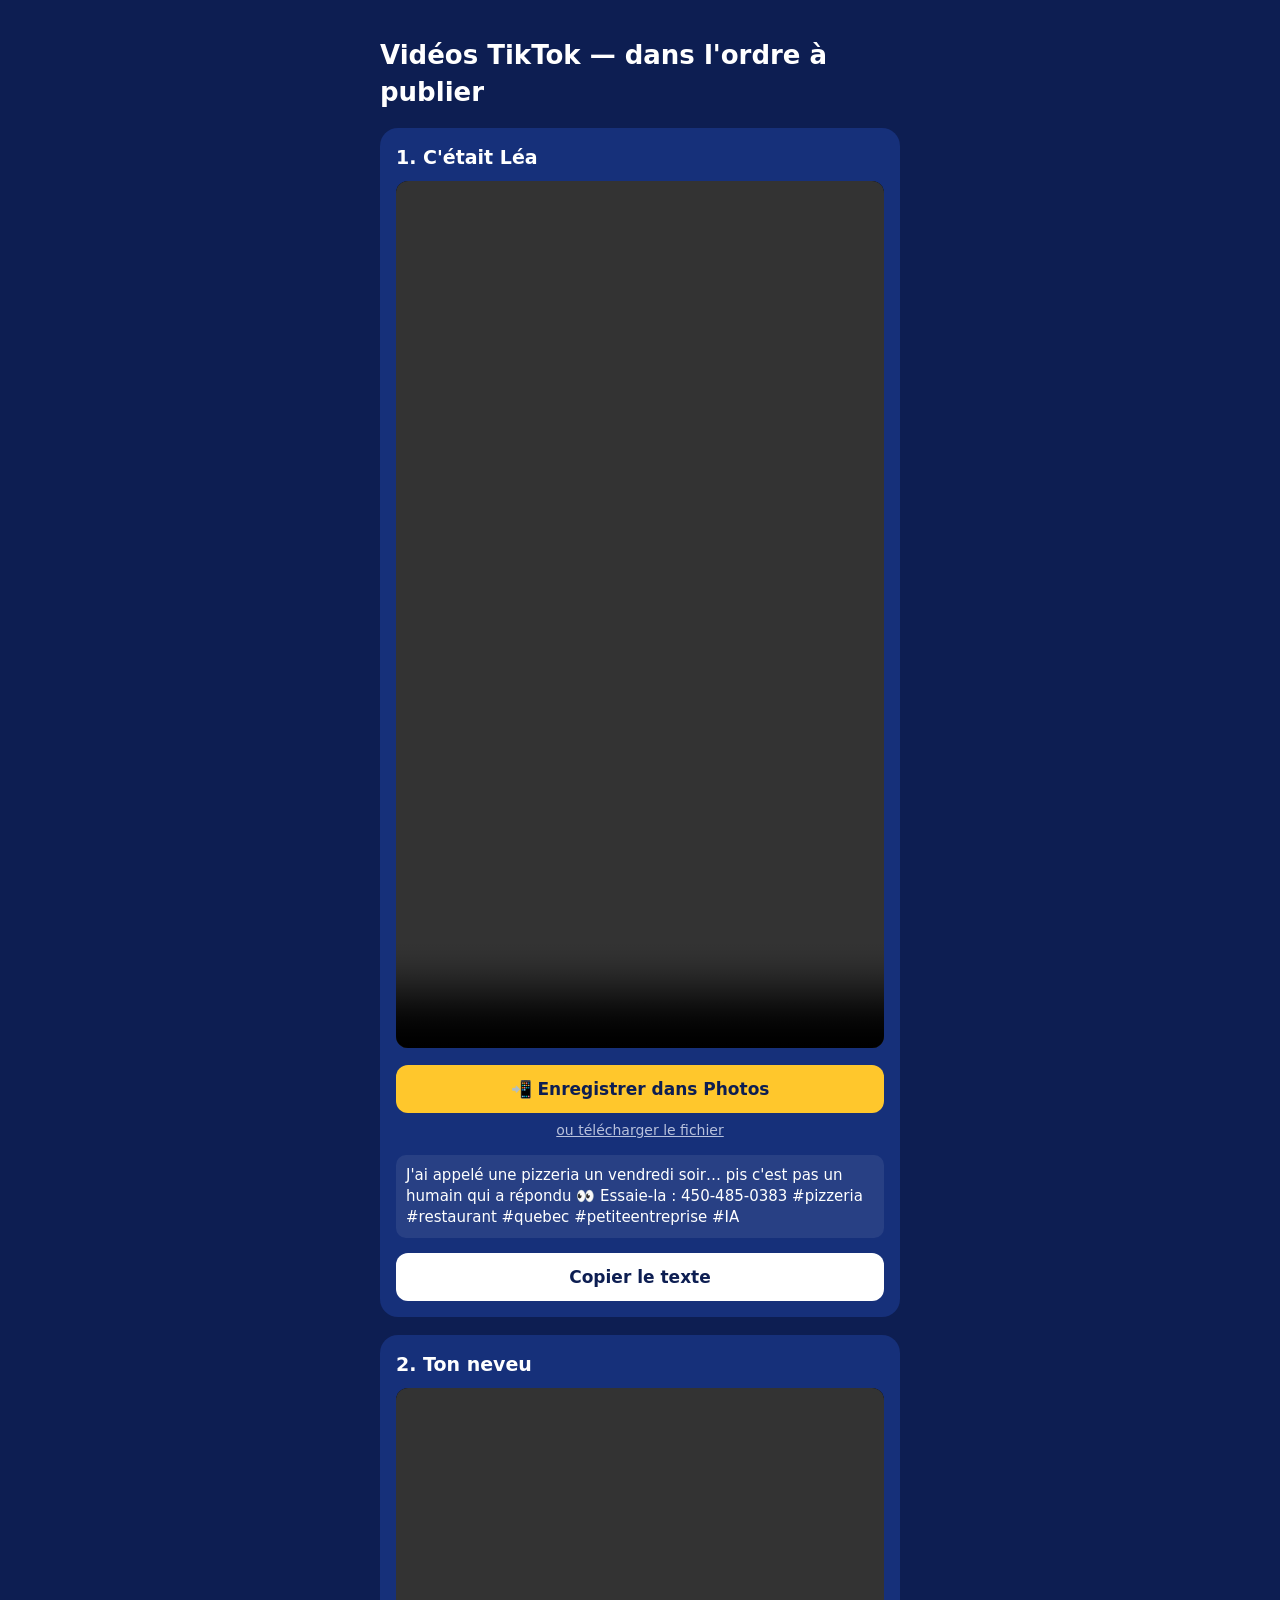
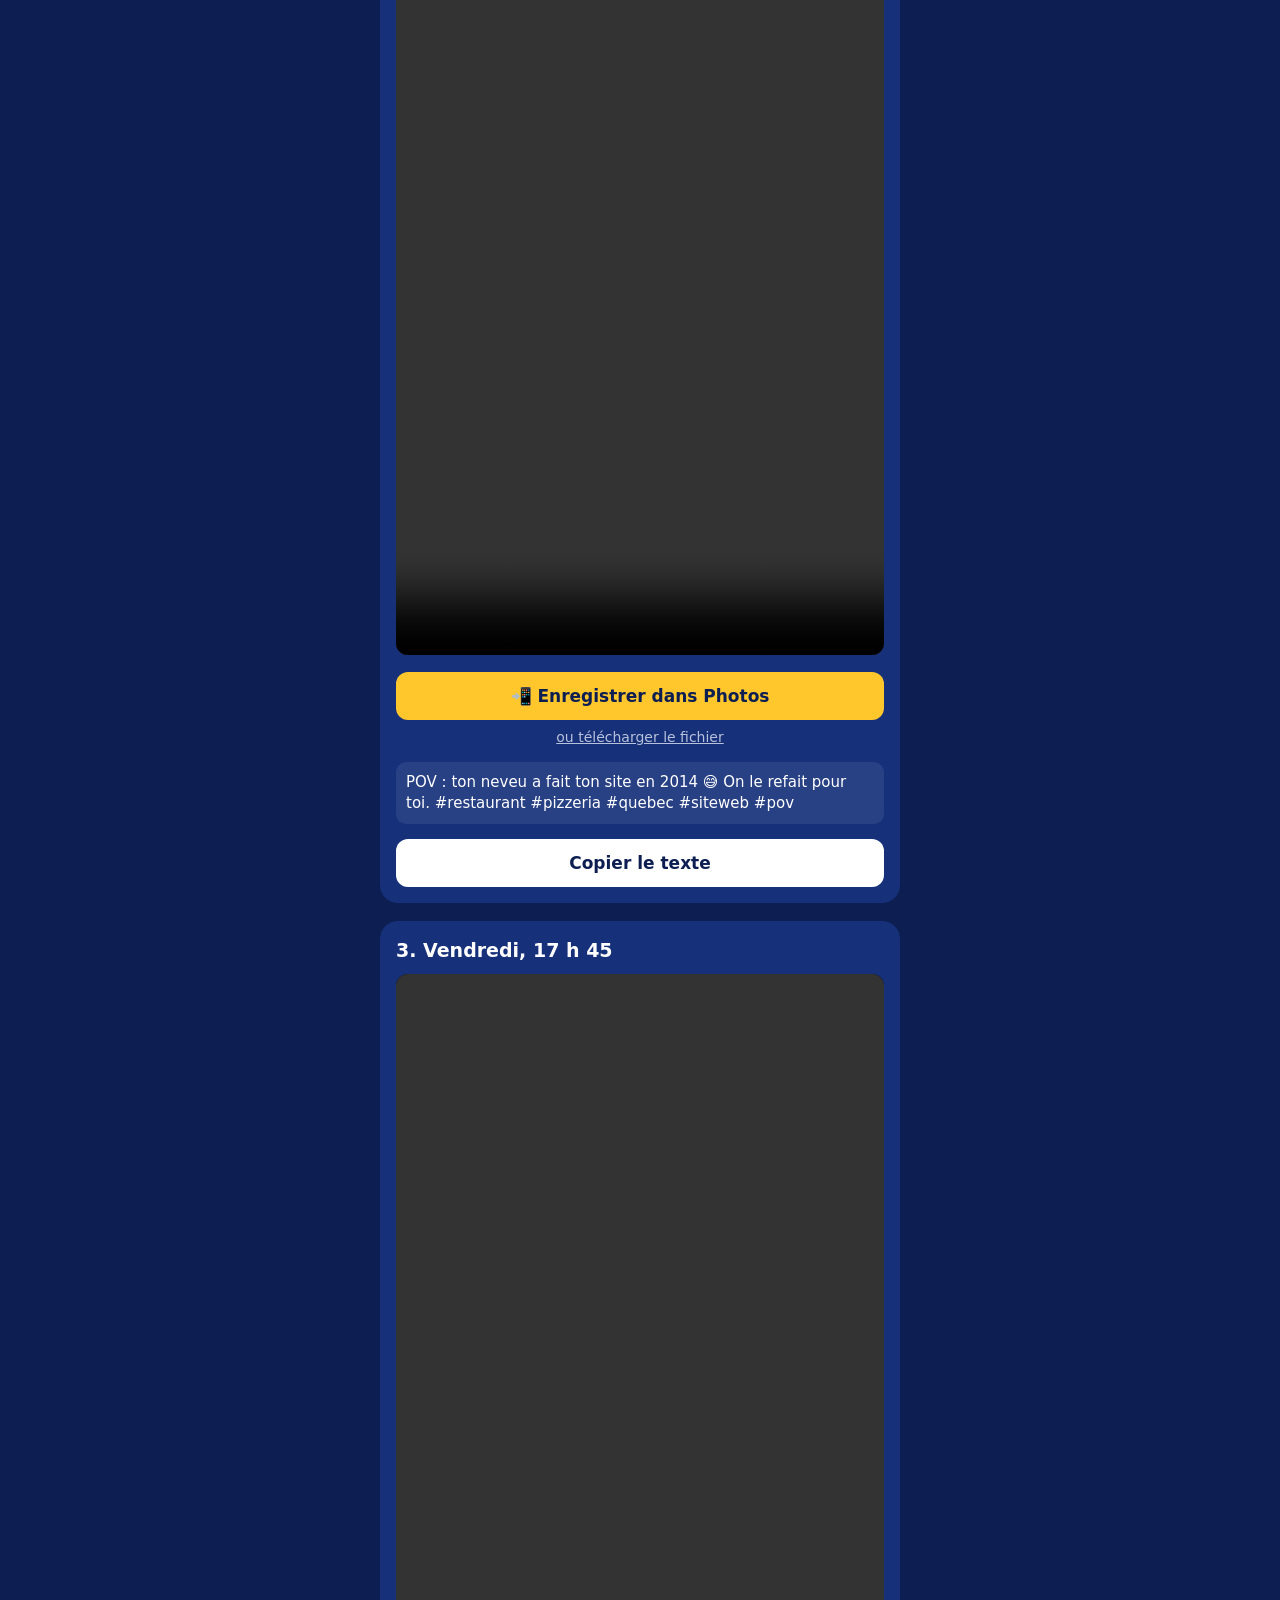
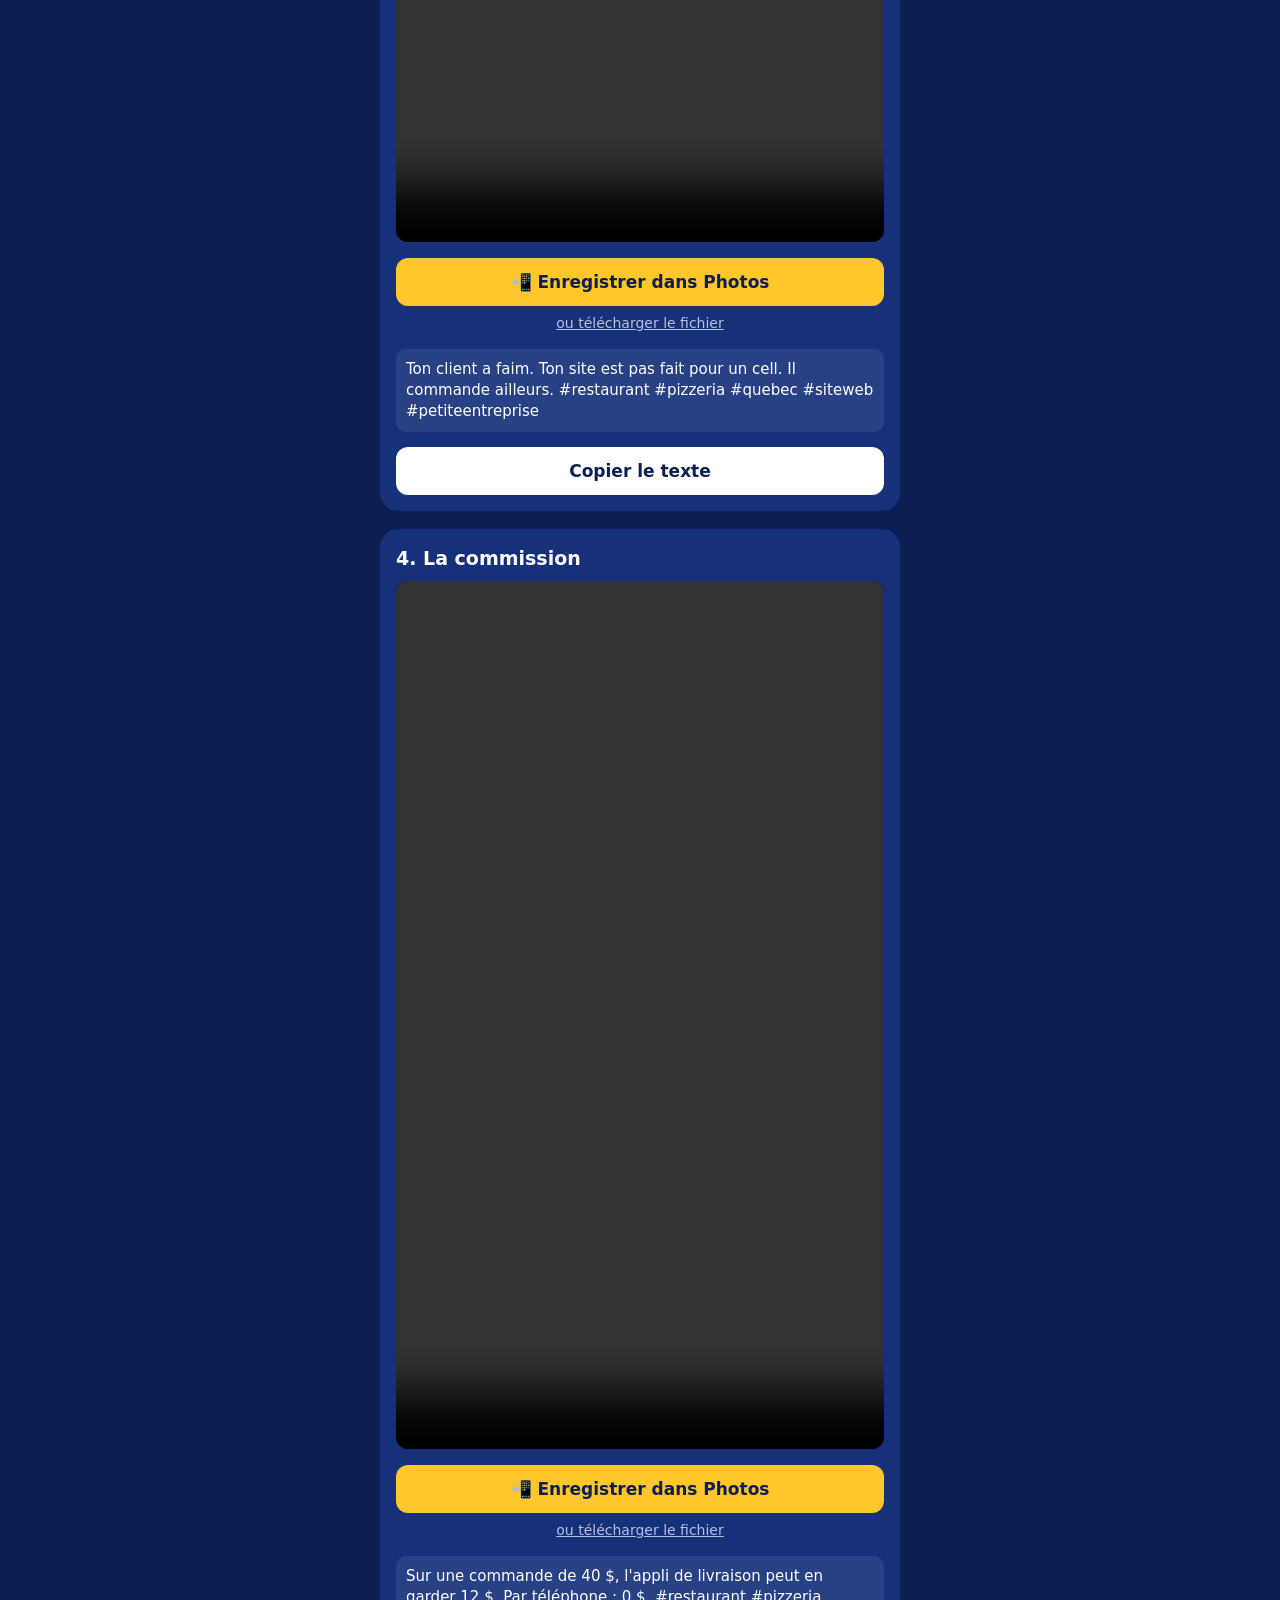
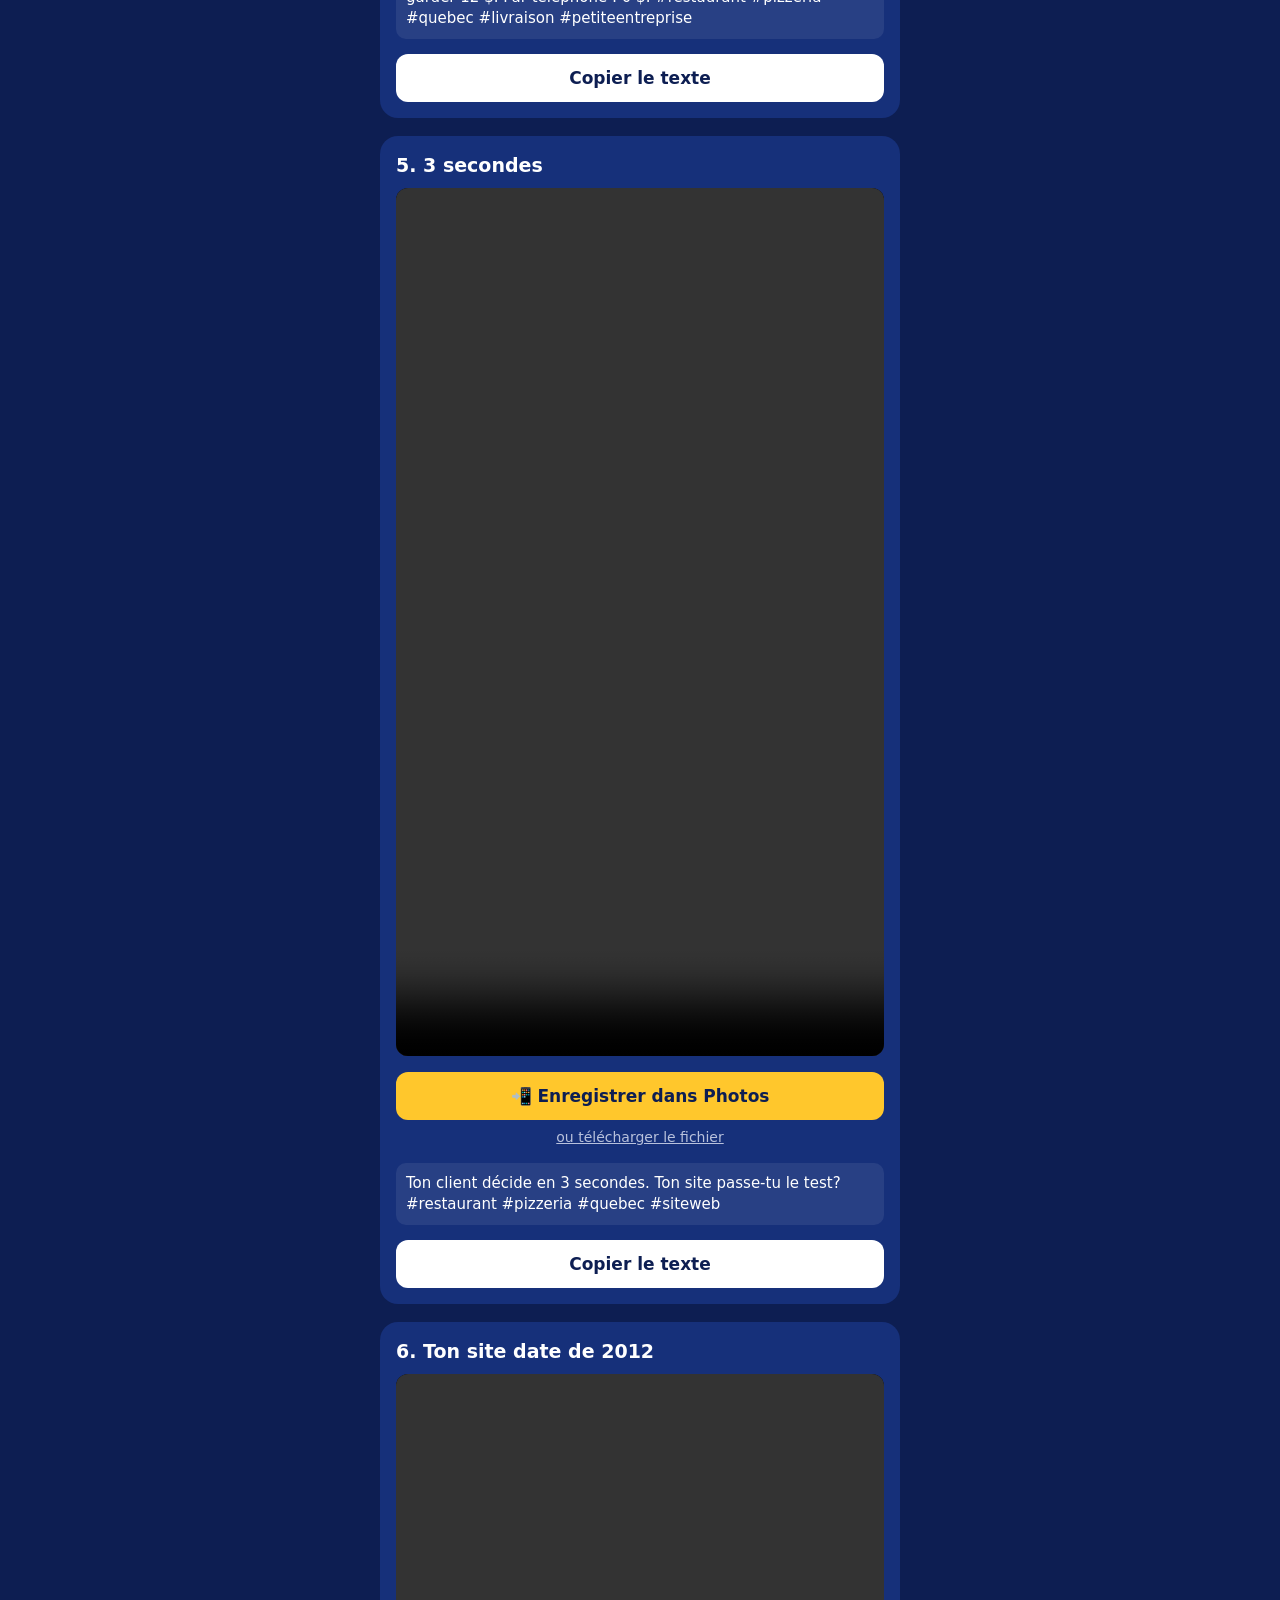
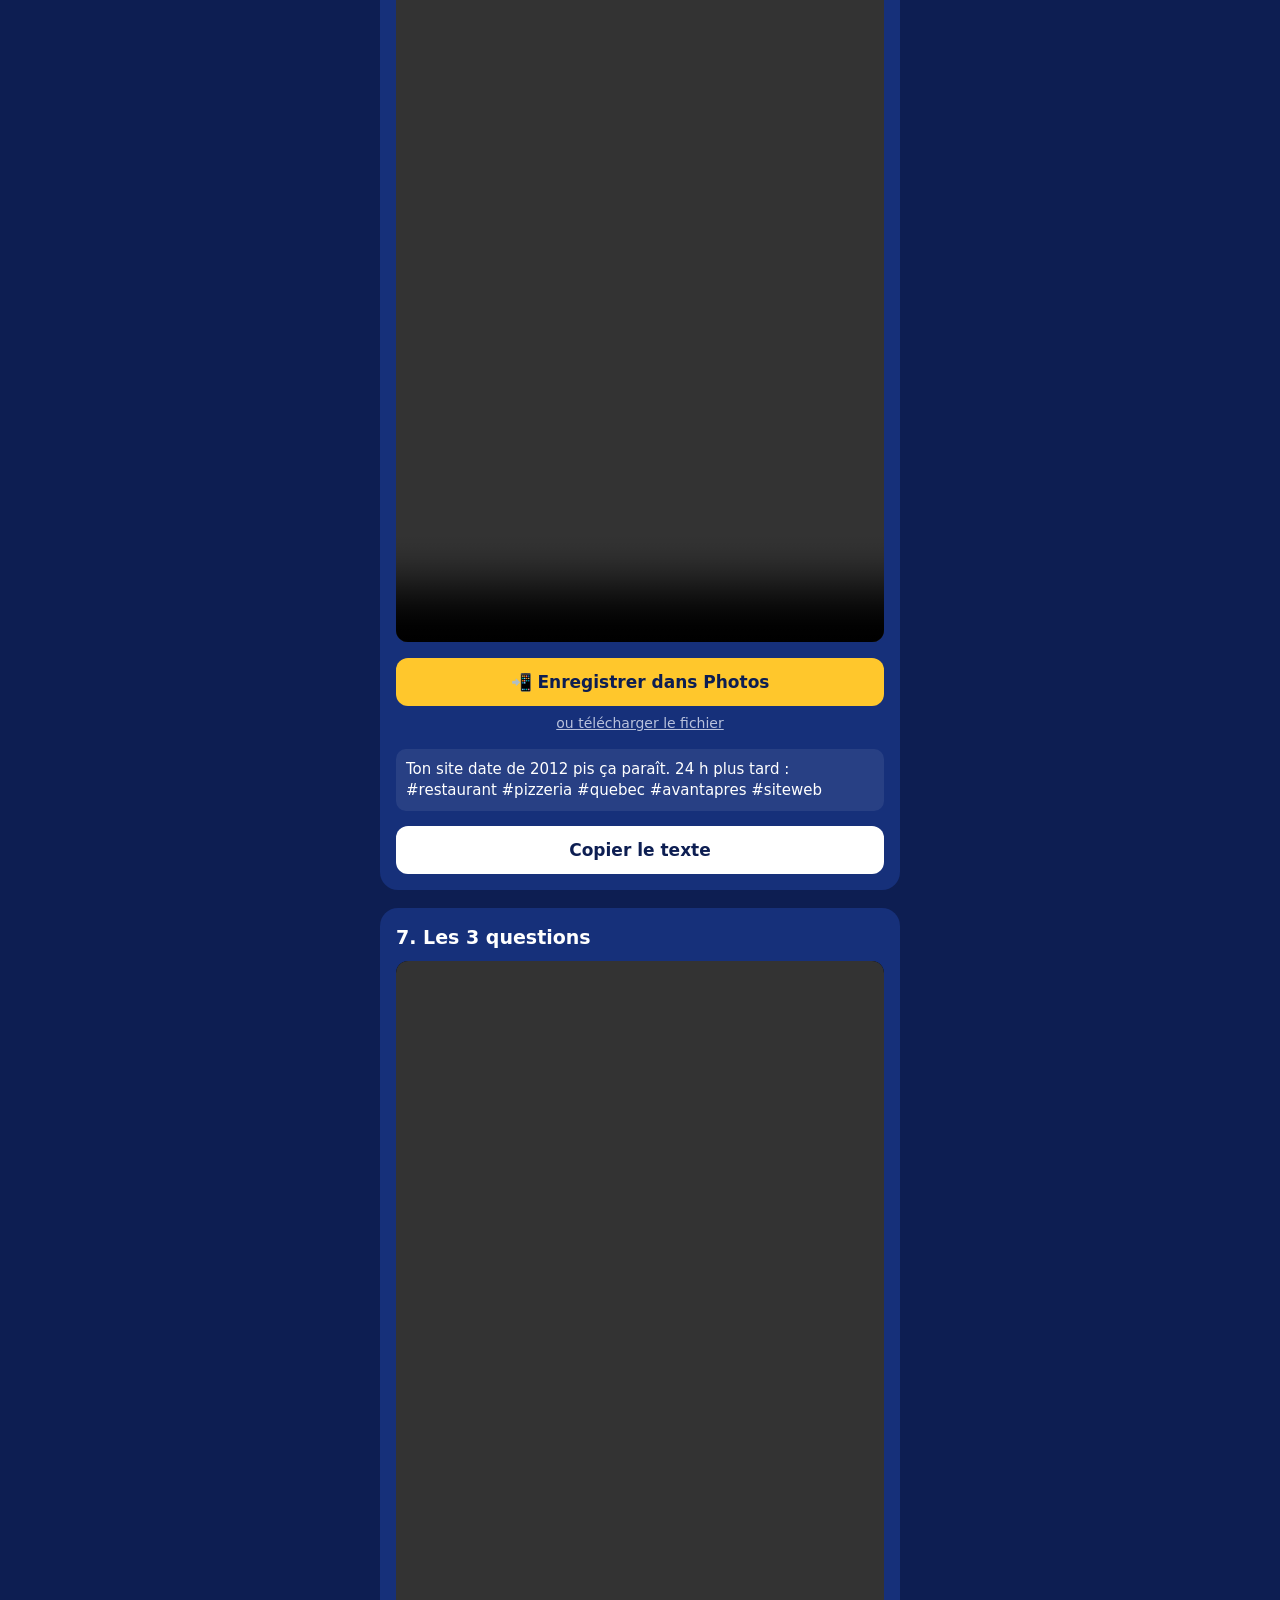
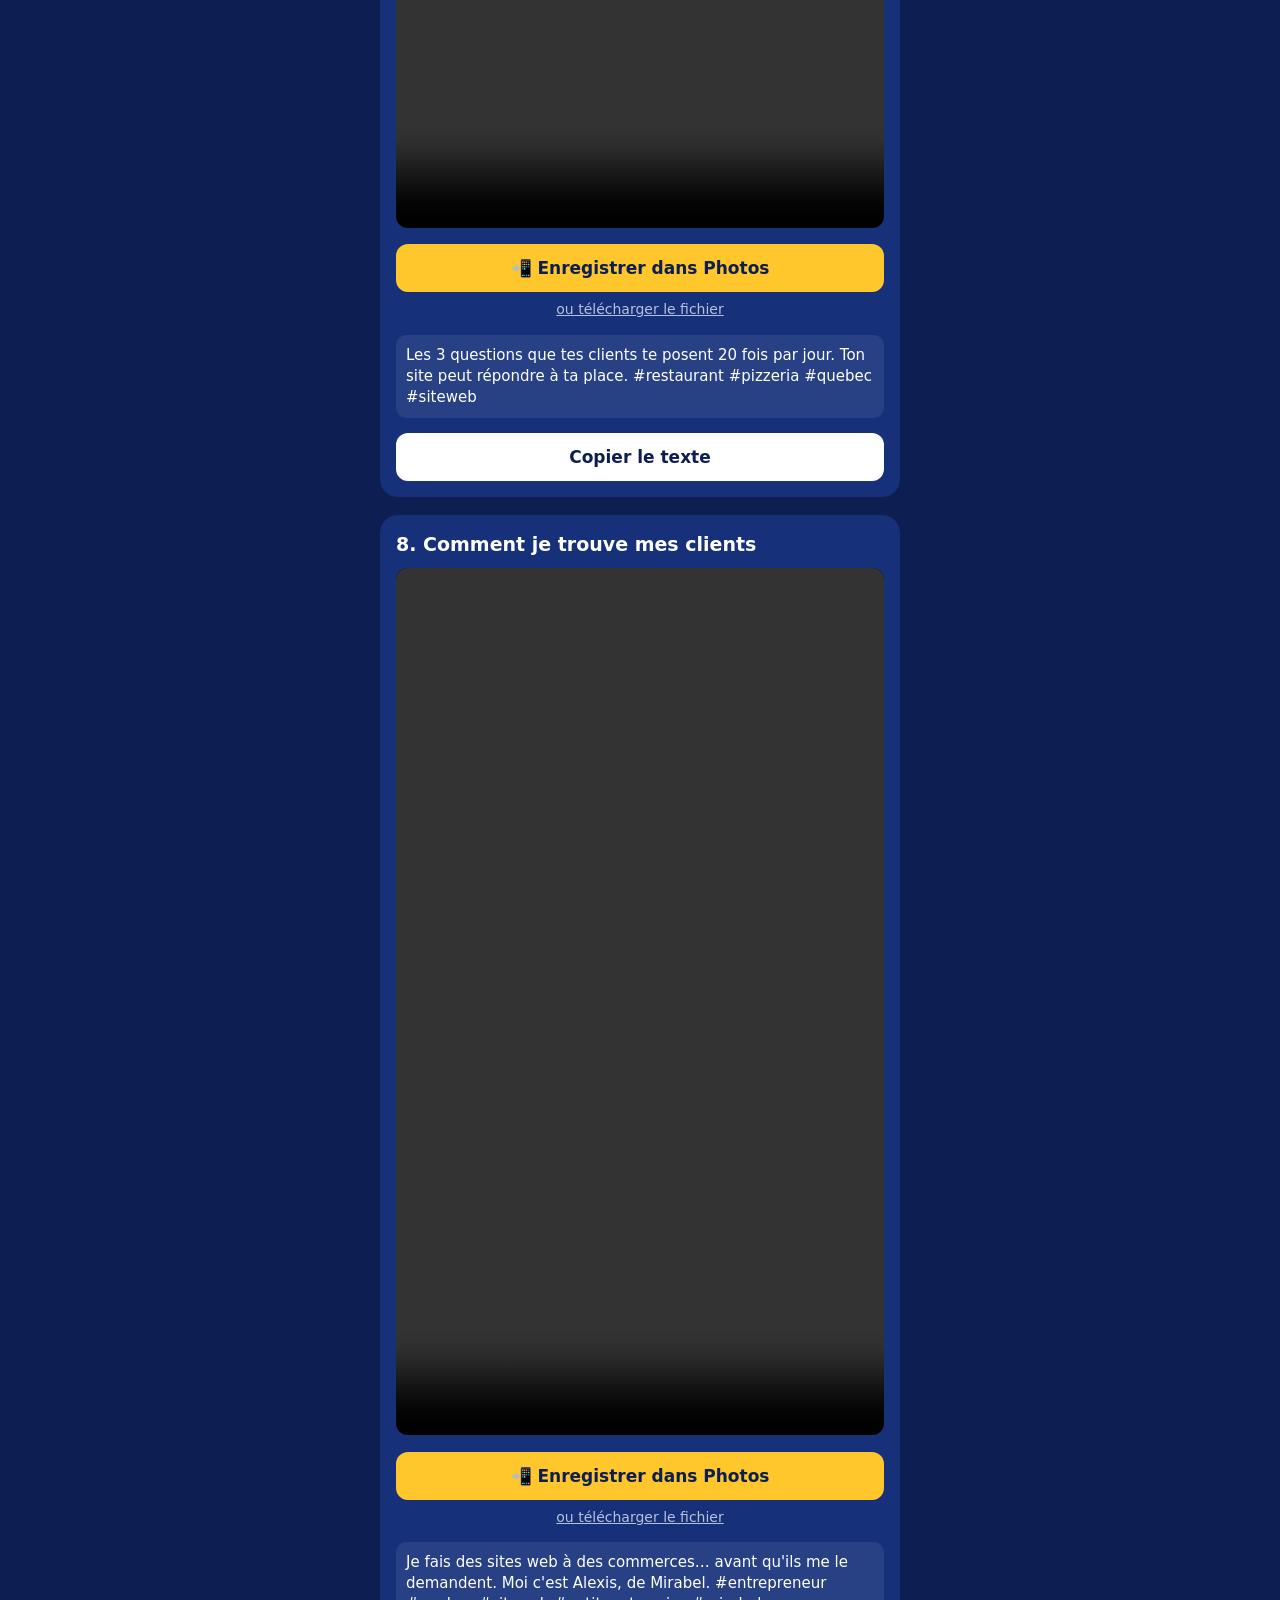
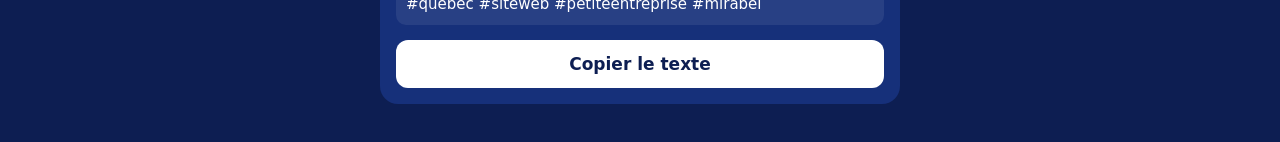
<file: tiktok/index.html>
<!doctype html><html lang="fr"><head><meta charset="utf-8"><meta name="viewport" content="width=device-width,initial-scale=1"><meta name="robots" content="noindex,nofollow"><title>TikTok — Brixel Pro</title>
<style>body{margin:0;background:#0d1e52;color:#fff;font:16px/1.4 system-ui,sans-serif}main{max-width:520px;margin:0 auto;padding:20px}h1{font-size:26px}section{background:#16307a;border-radius:18px;padding:16px;margin:18px 0}h2{font-size:19px;margin:0 0 10px}video{width:100%;border-radius:12px;background:#000;aspect-ratio:9/16}.dl,button{display:block;width:100%;box-sizing:border-box;text-align:center;margin-top:10px;padding:14px;border-radius:12px;border:0;font:700 17px system-ui;text-decoration:none}.dl{background:#ffc72c;color:#0d1e52}button{background:#fff;color:#0d1e52}.tx{background:rgba(255,255,255,.08);border-radius:10px;padding:10px;font-size:15px}.alt{display:block;text-align:center;color:#b8c1dc;font-size:14px;margin-top:8px}</style></head>
<body><main><h1>Vidéos TikTok — dans l'ordre à publier</h1><section><h2>1. C&#x27;était Léa</h2><video src="3-cetait-lea.mp4" controls playsinline preload="metadata"></video>
<button class="dl" data-f="3-cetait-lea.mp4" onclick="sv(this)">📲 Enregistrer dans Photos</button><a class="alt" href="3-cetait-lea.mp4" download>ou télécharger le fichier</a>
<p class="tx" id="t0">J&#x27;ai appelé une pizzeria un vendredi soir… pis c&#x27;est pas un humain qui a répondu 👀 Essaie-la : 450-485-0383 #pizzeria #restaurant #quebec #petiteentreprise #IA</p><button onclick="cp(0,this)">Copier le texte</button></section><section><h2>2. Ton neveu</h2><video src="6-ton-neveu.mp4" controls playsinline preload="metadata"></video>
<button class="dl" data-f="6-ton-neveu.mp4" onclick="sv(this)">📲 Enregistrer dans Photos</button><a class="alt" href="6-ton-neveu.mp4" download>ou télécharger le fichier</a>
<p class="tx" id="t1">POV : ton neveu a fait ton site en 2014 😅 On le refait pour toi. #restaurant #pizzeria #quebec #siteweb #pov</p><button onclick="cp(1,this)">Copier le texte</button></section><section><h2>3. Vendredi, 17 h 45</h2><video src="1-vendredi-17h45.mp4" controls playsinline preload="metadata"></video>
<button class="dl" data-f="1-vendredi-17h45.mp4" onclick="sv(this)">📲 Enregistrer dans Photos</button><a class="alt" href="1-vendredi-17h45.mp4" download>ou télécharger le fichier</a>
<p class="tx" id="t2">Ton client a faim. Ton site est pas fait pour un cell. Il commande ailleurs. #restaurant #pizzeria #quebec #siteweb #petiteentreprise</p><button onclick="cp(2,this)">Copier le texte</button></section><section><h2>4. La commission</h2><video src="4-la-commission.mp4" controls playsinline preload="metadata"></video>
<button class="dl" data-f="4-la-commission.mp4" onclick="sv(this)">📲 Enregistrer dans Photos</button><a class="alt" href="4-la-commission.mp4" download>ou télécharger le fichier</a>
<p class="tx" id="t3">Sur une commande de 40 $, l&#x27;appli de livraison peut en garder 12 $. Par téléphone : 0 $. #restaurant #pizzeria #quebec #livraison #petiteentreprise</p><button onclick="cp(3,this)">Copier le texte</button></section><section><h2>5. 3 secondes</h2><video src="5-3-secondes.mp4" controls playsinline preload="metadata"></video>
<button class="dl" data-f="5-3-secondes.mp4" onclick="sv(this)">📲 Enregistrer dans Photos</button><a class="alt" href="5-3-secondes.mp4" download>ou télécharger le fichier</a>
<p class="tx" id="t4">Ton client décide en 3 secondes. Ton site passe-tu le test? #restaurant #pizzeria #quebec #siteweb</p><button onclick="cp(4,this)">Copier le texte</button></section><section><h2>6. Ton site date de 2012</h2><video src="2-ton-site-date-de-2012.mp4" controls playsinline preload="metadata"></video>
<button class="dl" data-f="2-ton-site-date-de-2012.mp4" onclick="sv(this)">📲 Enregistrer dans Photos</button><a class="alt" href="2-ton-site-date-de-2012.mp4" download>ou télécharger le fichier</a>
<p class="tx" id="t5">Ton site date de 2012 pis ça paraît. 24 h plus tard : #restaurant #pizzeria #quebec #avantapres #siteweb</p><button onclick="cp(5,this)">Copier le texte</button></section><section><h2>7. Les 3 questions</h2><video src="8-les-3-questions.mp4" controls playsinline preload="metadata"></video>
<button class="dl" data-f="8-les-3-questions.mp4" onclick="sv(this)">📲 Enregistrer dans Photos</button><a class="alt" href="8-les-3-questions.mp4" download>ou télécharger le fichier</a>
<p class="tx" id="t6">Les 3 questions que tes clients te posent 20 fois par jour. Ton site peut répondre à ta place. #restaurant #pizzeria #quebec #siteweb</p><button onclick="cp(6,this)">Copier le texte</button></section><section><h2>8. Comment je trouve mes clients</h2><video src="7-comment-je-trouve-mes-clients.mp4" controls playsinline preload="metadata"></video>
<button class="dl" data-f="7-comment-je-trouve-mes-clients.mp4" onclick="sv(this)">📲 Enregistrer dans Photos</button><a class="alt" href="7-comment-je-trouve-mes-clients.mp4" download>ou télécharger le fichier</a>
<p class="tx" id="t7">Je fais des sites web à des commerces… avant qu&#x27;ils me le demandent. Moi c&#x27;est Alexis, de Mirabel. #entrepreneur #quebec #siteweb #petiteentreprise #mirabel</p><button onclick="cp(7,this)">Copier le texte</button></section></main>
<script>
const B={};
document.querySelectorAll('[data-f]').forEach(b=>{const f=b.dataset.f;b.textContent='Préparation…';fetch(f).then(r=>r.blob()).then(x=>{B[f]=new File([x],f,{type:'video/mp4'});b.textContent='📲 Enregistrer dans Photos'}).catch(()=>{b.textContent='📲 Enregistrer dans Photos'})});
function sv(b){const f=b.dataset.f,file=B[f];
 if(file&&navigator.canShare&&navigator.canShare({files:[file]})){navigator.share({files:[file]}).catch(()=>{});}
 else{location.href=f;}}
function cp(i,b){navigator.clipboard.writeText(document.getElementById('t'+i).textContent).then(()=>{b.textContent='Copié ✓';setTimeout(()=>b.textContent='Copier le texte',1500)})}</script></body></html>
</file>
